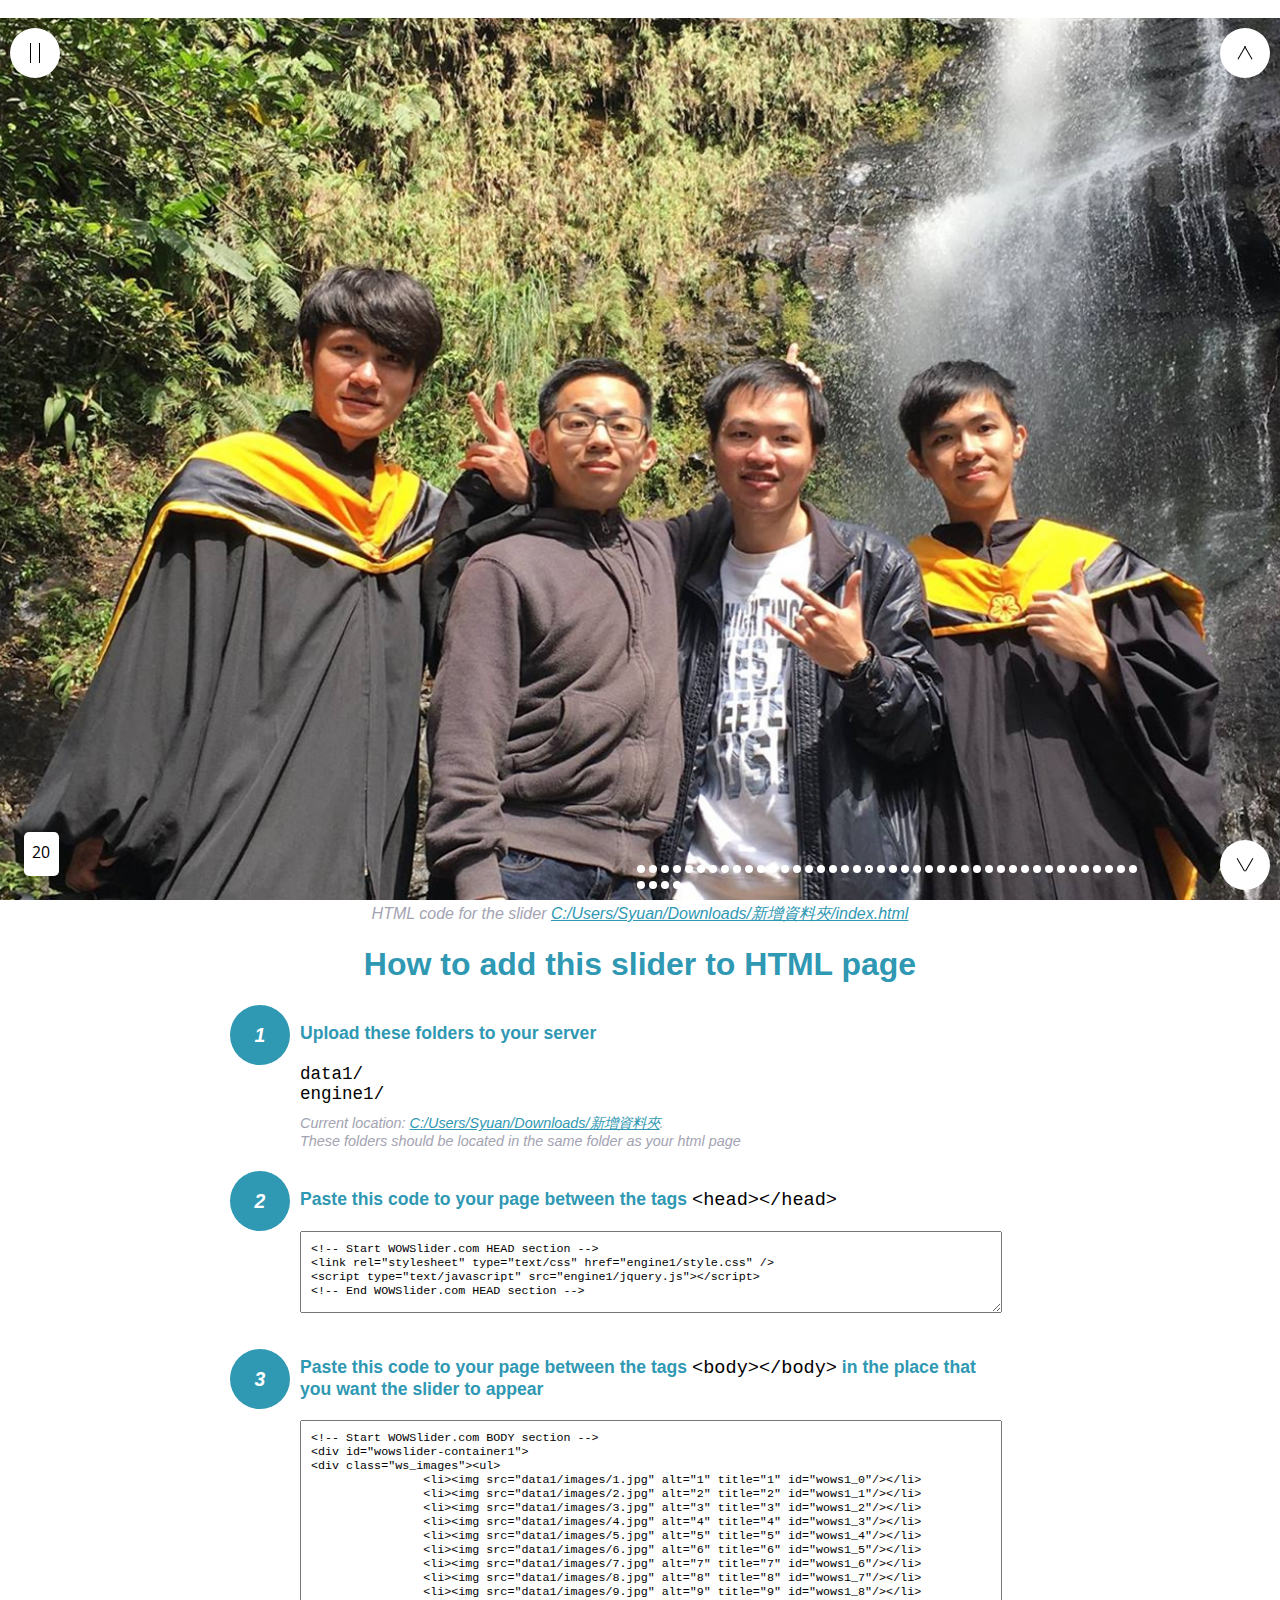
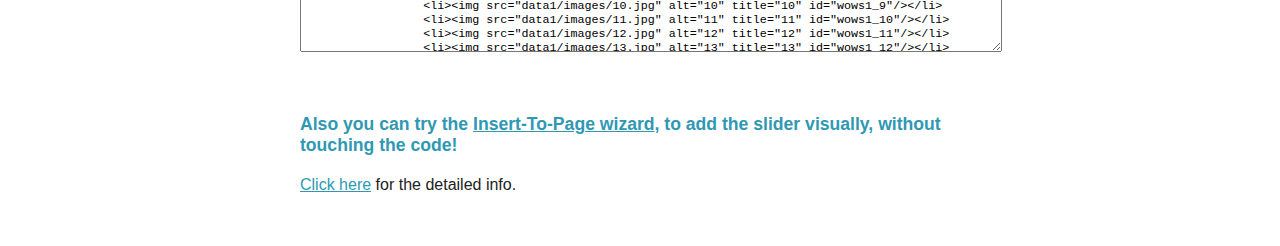
<file: slideshow/index-howto.html>
<!DOCTYPE html>
<html>
<head>
	<title>WOWSlider</title>
	<meta http-equiv="content-type" content="text/html; charset=utf-8" />
	<meta name="description" content="WOWSlider" />
	
	<!-- Start WOWSlider.com HEAD section --> <!-- add to the <head> of your page -->
	<link rel="stylesheet" type="text/css" href="engine1/style.css" />
	<script type="text/javascript" src="engine1/jquery.js"></script>
	<!-- End WOWSlider.com HEAD section -->


<style>
.instuction {
	font-family: sans-serif, Arial;
	display: block;
	margin: 0 auto;
	max-width: 820px;
	width: 100%;
	padding: 0 70px;
	color: #222;
	-webkit-box-sizing: border-box;
	-moz-box-sizing: border-box;
	box-sizing: border-box;
}
.instuction h1 img {
	max-width: 170px;
	vertical-align: middle;
	margin-bottom: 10px;
}
.instuction h1 {
	color: #2F98B3;
	text-align: center;
}
.instuction h2 {
	position: relative;
	font-size: 1.1em;
	color: #2F98B3;
	margin-bottom: 20px;
	margin-top: 40px;
}
.instuction h2 span.num {
	position: absolute;
	left: -70px;
	top: -18px;
	display: inline-block;
	vertical-align: middle;
	font-style: italic;
	font-size: 1.1em;
	width: 60px;
	height: 60px;
	line-height: 60px;
	text-align: center;
	background: #2F98B3;
	color: #fff;
	border-radius: 50%;
}
.instuction .mono {
	color: #000;
	font-family: monospace;
	font-size: 1.3em;
	font-weight: normal;
}
.instuction li.mono {
	font-size: 1.5em;
}

.instuction ul {
	font-size: 0.9em;
	margin-top: 0;
	padding-left: 0;
	list-style: none;
}
.instuction .note {
	color: #A3A3B2;
	font-style: italic;
	padding-top: 10px;
}
.instuction p.note {
	text-align: center;
	padding-top: 0;
	margin-top: 4px;
}
.instuction textarea {
	font-size: 0.9em;
	min-height: 60px;
	padding: 10px;
	margin: 0;
	overflow: auto;
	max-width: 100%;
	width: 100%;
}
.instuction a,
.instuction a:visited {
	color: #2F98B3;
}
</style>


</head>
<body style="margin:auto">

<br>

<!-- Start WOWSlider.com BODY section --> <!-- add to the <body> of your page -->
<div id="wowslider-container1">
<div class="ws_images"><ul>
		<li><img src="data1/images/1.jpg" alt="1" title="1" id="wows1_0"/></li>
		<li><img src="data1/images/2.jpg" alt="2" title="2" id="wows1_1"/></li>
		<li><img src="data1/images/3.jpg" alt="3" title="3" id="wows1_2"/></li>
		<li><img src="data1/images/4.jpg" alt="4" title="4" id="wows1_3"/></li>
		<li><img src="data1/images/5.jpg" alt="5" title="5" id="wows1_4"/></li>
		<li><img src="data1/images/6.jpg" alt="6" title="6" id="wows1_5"/></li>
		<li><img src="data1/images/7.jpg" alt="7" title="7" id="wows1_6"/></li>
		<li><img src="data1/images/8.jpg" alt="8" title="8" id="wows1_7"/></li>
		<li><img src="data1/images/9.jpg" alt="9" title="9" id="wows1_8"/></li>
		<li><img src="data1/images/10.jpg" alt="10" title="10" id="wows1_9"/></li>
		<li><img src="data1/images/11.jpg" alt="11" title="11" id="wows1_10"/></li>
		<li><img src="data1/images/12.jpg" alt="12" title="12" id="wows1_11"/></li>
		<li><img src="data1/images/13.jpg" alt="13" title="13" id="wows1_12"/></li>
		<li><img src="data1/images/14.jpg" alt="14" title="14" id="wows1_13"/></li>
		<li><img src="data1/images/15.jpg" alt="15" title="15" id="wows1_14"/></li>
		<li><img src="data1/images/16.jpg" alt="16" title="16" id="wows1_15"/></li>
		<li><img src="data1/images/17.jpg" alt="17" title="17" id="wows1_16"/></li>
		<li><img src="data1/images/18.jpg" alt="18" title="18" id="wows1_17"/></li>
		<li><img src="data1/images/19.jpg" alt="19" title="19" id="wows1_18"/></li>
		<li><img src="data1/images/20.jpg" alt="20" title="20" id="wows1_19"/></li>
		<li><img src="data1/images/21.jpg" alt="21" title="21" id="wows1_20"/></li>
		<li><img src="data1/images/22.jpg" alt="22" title="22" id="wows1_21"/></li>
		<li><img src="data1/images/23.jpg" alt="23" title="23" id="wows1_22"/></li>
		<li><img src="data1/images/24.jpg" alt="24" title="24" id="wows1_23"/></li>
		<li><img src="data1/images/25.jpg" alt="25" title="25" id="wows1_24"/></li>
		<li><img src="data1/images/26.jpg" alt="26" title="26" id="wows1_25"/></li>
		<li><img src="data1/images/27.jpg" alt="27" title="27" id="wows1_26"/></li>
		<li><img src="data1/images/28.jpg" alt="28" title="28" id="wows1_27"/></li>
		<li><img src="data1/images/29.jpg" alt="29" title="29" id="wows1_28"/></li>
		<li><img src="data1/images/30.jpg" alt="30" title="30" id="wows1_29"/></li>
		<li><img src="data1/images/31.jpg" alt="31" title="31" id="wows1_30"/></li>
		<li><img src="data1/images/32.jpg" alt="32" title="32" id="wows1_31"/></li>
		<li><img src="data1/images/33.jpg" alt="33" title="33" id="wows1_32"/></li>
		<li><img src="data1/images/34.jpg" alt="34" title="34" id="wows1_33"/></li>
		<li><img src="data1/images/35.jpg" alt="35" title="35" id="wows1_34"/></li>
		<li><img src="data1/images/36.jpg" alt="36" title="36" id="wows1_35"/></li>
		<li><img src="data1/images/37.jpg" alt="37" title="37" id="wows1_36"/></li>
		<li><img src="data1/images/38.jpg" alt="38" title="38" id="wows1_37"/></li>
		<li><img src="data1/images/39.jpg" alt="39" title="39" id="wows1_38"/></li>
		<li><img src="data1/images/40.jpg" alt="40" title="40" id="wows1_39"/></li>
		<li><img src="data1/images/41.jpg" alt="41" title="41" id="wows1_40"/></li>
		<li><img src="data1/images/42.jpg" alt="42" title="42" id="wows1_41"/></li>
		<li><img src="data1/images/43.jpg" alt="43" title="43" id="wows1_42"/></li>
		<li><img src="data1/images/44.jpg" alt="44" title="44" id="wows1_43"/></li>
		<li><a href="http://wowslider.net"><img src="data1/images/45.jpg" alt="jquery slideshow" title="45" id="wows1_44"/></a></li>
		<li><img src="data1/images/46.jpg" alt="46" title="46" id="wows1_45"/></li>
	</ul></div>
	<div class="ws_bullets"><div>
		<a href="#" title="1"><span><img src="data1/tooltips/1.jpg" alt="1"/>1</span></a>
		<a href="#" title="2"><span><img src="data1/tooltips/2.jpg" alt="2"/>2</span></a>
		<a href="#" title="3"><span><img src="data1/tooltips/3.jpg" alt="3"/>3</span></a>
		<a href="#" title="4"><span><img src="data1/tooltips/4.jpg" alt="4"/>4</span></a>
		<a href="#" title="5"><span><img src="data1/tooltips/5.jpg" alt="5"/>5</span></a>
		<a href="#" title="6"><span><img src="data1/tooltips/6.jpg" alt="6"/>6</span></a>
		<a href="#" title="7"><span><img src="data1/tooltips/7.jpg" alt="7"/>7</span></a>
		<a href="#" title="8"><span><img src="data1/tooltips/8.jpg" alt="8"/>8</span></a>
		<a href="#" title="9"><span><img src="data1/tooltips/9.jpg" alt="9"/>9</span></a>
		<a href="#" title="10"><span><img src="data1/tooltips/10.jpg" alt="10"/>10</span></a>
		<a href="#" title="11"><span><img src="data1/tooltips/11.jpg" alt="11"/>11</span></a>
		<a href="#" title="12"><span><img src="data1/tooltips/12.jpg" alt="12"/>12</span></a>
		<a href="#" title="13"><span><img src="data1/tooltips/13.jpg" alt="13"/>13</span></a>
		<a href="#" title="14"><span><img src="data1/tooltips/14.jpg" alt="14"/>14</span></a>
		<a href="#" title="15"><span><img src="data1/tooltips/15.jpg" alt="15"/>15</span></a>
		<a href="#" title="16"><span><img src="data1/tooltips/16.jpg" alt="16"/>16</span></a>
		<a href="#" title="17"><span><img src="data1/tooltips/17.jpg" alt="17"/>17</span></a>
		<a href="#" title="18"><span><img src="data1/tooltips/18.jpg" alt="18"/>18</span></a>
		<a href="#" title="19"><span><img src="data1/tooltips/19.jpg" alt="19"/>19</span></a>
		<a href="#" title="20"><span><img src="data1/tooltips/20.jpg" alt="20"/>20</span></a>
		<a href="#" title="21"><span><img src="data1/tooltips/21.jpg" alt="21"/>21</span></a>
		<a href="#" title="22"><span><img src="data1/tooltips/22.jpg" alt="22"/>22</span></a>
		<a href="#" title="23"><span><img src="data1/tooltips/23.jpg" alt="23"/>23</span></a>
		<a href="#" title="24"><span><img src="data1/tooltips/24.jpg" alt="24"/>24</span></a>
		<a href="#" title="25"><span><img src="data1/tooltips/25.jpg" alt="25"/>25</span></a>
		<a href="#" title="26"><span><img src="data1/tooltips/26.jpg" alt="26"/>26</span></a>
		<a href="#" title="27"><span><img src="data1/tooltips/27.jpg" alt="27"/>27</span></a>
		<a href="#" title="28"><span><img src="data1/tooltips/28.jpg" alt="28"/>28</span></a>
		<a href="#" title="29"><span><img src="data1/tooltips/29.jpg" alt="29"/>29</span></a>
		<a href="#" title="30"><span><img src="data1/tooltips/30.jpg" alt="30"/>30</span></a>
		<a href="#" title="31"><span><img src="data1/tooltips/31.jpg" alt="31"/>31</span></a>
		<a href="#" title="32"><span><img src="data1/tooltips/32.jpg" alt="32"/>32</span></a>
		<a href="#" title="33"><span><img src="data1/tooltips/33.jpg" alt="33"/>33</span></a>
		<a href="#" title="34"><span><img src="data1/tooltips/34.jpg" alt="34"/>34</span></a>
		<a href="#" title="35"><span><img src="data1/tooltips/35.jpg" alt="35"/>35</span></a>
		<a href="#" title="36"><span><img src="data1/tooltips/36.jpg" alt="36"/>36</span></a>
		<a href="#" title="37"><span><img src="data1/tooltips/37.jpg" alt="37"/>37</span></a>
		<a href="#" title="38"><span><img src="data1/tooltips/38.jpg" alt="38"/>38</span></a>
		<a href="#" title="39"><span><img src="data1/tooltips/39.jpg" alt="39"/>39</span></a>
		<a href="#" title="40"><span><img src="data1/tooltips/40.jpg" alt="40"/>40</span></a>
		<a href="#" title="41"><span><img src="data1/tooltips/41.jpg" alt="41"/>41</span></a>
		<a href="#" title="42"><span><img src="data1/tooltips/42.jpg" alt="42"/>42</span></a>
		<a href="#" title="43"><span><img src="data1/tooltips/43.jpg" alt="43"/>43</span></a>
		<a href="#" title="44"><span><img src="data1/tooltips/44.jpg" alt="44"/>44</span></a>
		<a href="#" title="45"><span><img src="data1/tooltips/45.jpg" alt="45"/>45</span></a>
		<a href="#" title="46"><span><img src="data1/tooltips/46.jpg" alt="46"/>46</span></a>
	</div></div><div class="ws_script" style="position:absolute;left:-99%"><a href="http://wowslider.com">bootstrap slider</a> by WOWSlider.com v8.7</div>
<div class="ws_shadow"></div>
</div>	
<script type="text/javascript" src="engine1/wowslider.js"></script>
<script type="text/javascript" src="engine1/script.js"></script>
<!-- End WOWSlider.com BODY section -->


<div class="instuction">
	<p class="note">HTML code for the slider <a href="file:///C:/Users/Syuan/Downloads/新增資料夾/index.html">C:/Users/Syuan/Downloads/新增資料夾/index.html</a></p>

	<h1>
		How to add this slider to HTML page
	</h1>

	<h2><span class="num">1</span> Upload these folders to your server</h2>
	<ul>
		<li class="mono">data1/</li>
		<li class="mono">engine1/</li>
		<li class="note">Current location: <a href="file:///C:/Users/Syuan/Downloads/新增資料夾">C:/Users/Syuan/Downloads/新增資料夾</a>. <br>These folders should be located in the same folder as your html page</li>
	</ul>

	<h2><span class="num">2</span> Paste this code to your page between the tags <span class="mono">&lt;head&gt;&lt;/head&gt;</span></h2>
	<textarea onclick="this.select()">&lt;!-- Start WOWSlider.com HEAD section --&gt;
&lt;link rel=&quot;stylesheet&quot; type=&quot;text/css&quot; href=&quot;engine1/style.css&quot; /&gt;
&lt;script type=&quot;text/javascript&quot; src=&quot;engine1/jquery.js&quot;&gt;&lt;/script&gt;
&lt;!-- End WOWSlider.com HEAD section --&gt;</textarea>


	<h2><span class="num" style="top: -8px;">3</span> Paste this code to your page between the tags <span class="mono">&lt;body&gt;&lt;/body&gt;</span> in the place that you want the slider to appear</h2>
	<textarea onclick="this.select()" rows="15">&lt;!-- Start WOWSlider.com BODY section --&gt;
&lt;div id=&quot;wowslider-container1&quot;&gt;
&lt;div class=&quot;ws_images&quot;&gt;&lt;ul&gt;
		&lt;li&gt;&lt;img src=&quot;data1/images/1.jpg&quot; alt=&quot;1&quot; title=&quot;1&quot; id=&quot;wows1_0&quot;/&gt;&lt;/li&gt;
		&lt;li&gt;&lt;img src=&quot;data1/images/2.jpg&quot; alt=&quot;2&quot; title=&quot;2&quot; id=&quot;wows1_1&quot;/&gt;&lt;/li&gt;
		&lt;li&gt;&lt;img src=&quot;data1/images/3.jpg&quot; alt=&quot;3&quot; title=&quot;3&quot; id=&quot;wows1_2&quot;/&gt;&lt;/li&gt;
		&lt;li&gt;&lt;img src=&quot;data1/images/4.jpg&quot; alt=&quot;4&quot; title=&quot;4&quot; id=&quot;wows1_3&quot;/&gt;&lt;/li&gt;
		&lt;li&gt;&lt;img src=&quot;data1/images/5.jpg&quot; alt=&quot;5&quot; title=&quot;5&quot; id=&quot;wows1_4&quot;/&gt;&lt;/li&gt;
		&lt;li&gt;&lt;img src=&quot;data1/images/6.jpg&quot; alt=&quot;6&quot; title=&quot;6&quot; id=&quot;wows1_5&quot;/&gt;&lt;/li&gt;
		&lt;li&gt;&lt;img src=&quot;data1/images/7.jpg&quot; alt=&quot;7&quot; title=&quot;7&quot; id=&quot;wows1_6&quot;/&gt;&lt;/li&gt;
		&lt;li&gt;&lt;img src=&quot;data1/images/8.jpg&quot; alt=&quot;8&quot; title=&quot;8&quot; id=&quot;wows1_7&quot;/&gt;&lt;/li&gt;
		&lt;li&gt;&lt;img src=&quot;data1/images/9.jpg&quot; alt=&quot;9&quot; title=&quot;9&quot; id=&quot;wows1_8&quot;/&gt;&lt;/li&gt;
		&lt;li&gt;&lt;img src=&quot;data1/images/10.jpg&quot; alt=&quot;10&quot; title=&quot;10&quot; id=&quot;wows1_9&quot;/&gt;&lt;/li&gt;
		&lt;li&gt;&lt;img src=&quot;data1/images/11.jpg&quot; alt=&quot;11&quot; title=&quot;11&quot; id=&quot;wows1_10&quot;/&gt;&lt;/li&gt;
		&lt;li&gt;&lt;img src=&quot;data1/images/12.jpg&quot; alt=&quot;12&quot; title=&quot;12&quot; id=&quot;wows1_11&quot;/&gt;&lt;/li&gt;
		&lt;li&gt;&lt;img src=&quot;data1/images/13.jpg&quot; alt=&quot;13&quot; title=&quot;13&quot; id=&quot;wows1_12&quot;/&gt;&lt;/li&gt;
		&lt;li&gt;&lt;img src=&quot;data1/images/14.jpg&quot; alt=&quot;14&quot; title=&quot;14&quot; id=&quot;wows1_13&quot;/&gt;&lt;/li&gt;
		&lt;li&gt;&lt;img src=&quot;data1/images/15.jpg&quot; alt=&quot;15&quot; title=&quot;15&quot; id=&quot;wows1_14&quot;/&gt;&lt;/li&gt;
		&lt;li&gt;&lt;img src=&quot;data1/images/16.jpg&quot; alt=&quot;16&quot; title=&quot;16&quot; id=&quot;wows1_15&quot;/&gt;&lt;/li&gt;
		&lt;li&gt;&lt;img src=&quot;data1/images/17.jpg&quot; alt=&quot;17&quot; title=&quot;17&quot; id=&quot;wows1_16&quot;/&gt;&lt;/li&gt;
		&lt;li&gt;&lt;img src=&quot;data1/images/18.jpg&quot; alt=&quot;18&quot; title=&quot;18&quot; id=&quot;wows1_17&quot;/&gt;&lt;/li&gt;
		&lt;li&gt;&lt;img src=&quot;data1/images/19.jpg&quot; alt=&quot;19&quot; title=&quot;19&quot; id=&quot;wows1_18&quot;/&gt;&lt;/li&gt;
		&lt;li&gt;&lt;img src=&quot;data1/images/20.jpg&quot; alt=&quot;20&quot; title=&quot;20&quot; id=&quot;wows1_19&quot;/&gt;&lt;/li&gt;
		&lt;li&gt;&lt;img src=&quot;data1/images/21.jpg&quot; alt=&quot;21&quot; title=&quot;21&quot; id=&quot;wows1_20&quot;/&gt;&lt;/li&gt;
		&lt;li&gt;&lt;img src=&quot;data1/images/22.jpg&quot; alt=&quot;22&quot; title=&quot;22&quot; id=&quot;wows1_21&quot;/&gt;&lt;/li&gt;
		&lt;li&gt;&lt;img src=&quot;data1/images/23.jpg&quot; alt=&quot;23&quot; title=&quot;23&quot; id=&quot;wows1_22&quot;/&gt;&lt;/li&gt;
		&lt;li&gt;&lt;img src=&quot;data1/images/24.jpg&quot; alt=&quot;24&quot; title=&quot;24&quot; id=&quot;wows1_23&quot;/&gt;&lt;/li&gt;
		&lt;li&gt;&lt;img src=&quot;data1/images/25.jpg&quot; alt=&quot;25&quot; title=&quot;25&quot; id=&quot;wows1_24&quot;/&gt;&lt;/li&gt;
		&lt;li&gt;&lt;img src=&quot;data1/images/26.jpg&quot; alt=&quot;26&quot; title=&quot;26&quot; id=&quot;wows1_25&quot;/&gt;&lt;/li&gt;
		&lt;li&gt;&lt;img src=&quot;data1/images/27.jpg&quot; alt=&quot;27&quot; title=&quot;27&quot; id=&quot;wows1_26&quot;/&gt;&lt;/li&gt;
		&lt;li&gt;&lt;img src=&quot;data1/images/28.jpg&quot; alt=&quot;28&quot; title=&quot;28&quot; id=&quot;wows1_27&quot;/&gt;&lt;/li&gt;
		&lt;li&gt;&lt;img src=&quot;data1/images/29.jpg&quot; alt=&quot;29&quot; title=&quot;29&quot; id=&quot;wows1_28&quot;/&gt;&lt;/li&gt;
		&lt;li&gt;&lt;img src=&quot;data1/images/30.jpg&quot; alt=&quot;30&quot; title=&quot;30&quot; id=&quot;wows1_29&quot;/&gt;&lt;/li&gt;
		&lt;li&gt;&lt;img src=&quot;data1/images/31.jpg&quot; alt=&quot;31&quot; title=&quot;31&quot; id=&quot;wows1_30&quot;/&gt;&lt;/li&gt;
		&lt;li&gt;&lt;img src=&quot;data1/images/32.jpg&quot; alt=&quot;32&quot; title=&quot;32&quot; id=&quot;wows1_31&quot;/&gt;&lt;/li&gt;
		&lt;li&gt;&lt;img src=&quot;data1/images/33.jpg&quot; alt=&quot;33&quot; title=&quot;33&quot; id=&quot;wows1_32&quot;/&gt;&lt;/li&gt;
		&lt;li&gt;&lt;img src=&quot;data1/images/34.jpg&quot; alt=&quot;34&quot; title=&quot;34&quot; id=&quot;wows1_33&quot;/&gt;&lt;/li&gt;
		&lt;li&gt;&lt;img src=&quot;data1/images/35.jpg&quot; alt=&quot;35&quot; title=&quot;35&quot; id=&quot;wows1_34&quot;/&gt;&lt;/li&gt;
		&lt;li&gt;&lt;img src=&quot;data1/images/36.jpg&quot; alt=&quot;36&quot; title=&quot;36&quot; id=&quot;wows1_35&quot;/&gt;&lt;/li&gt;
		&lt;li&gt;&lt;img src=&quot;data1/images/37.jpg&quot; alt=&quot;37&quot; title=&quot;37&quot; id=&quot;wows1_36&quot;/&gt;&lt;/li&gt;
		&lt;li&gt;&lt;img src=&quot;data1/images/38.jpg&quot; alt=&quot;38&quot; title=&quot;38&quot; id=&quot;wows1_37&quot;/&gt;&lt;/li&gt;
		&lt;li&gt;&lt;img src=&quot;data1/images/39.jpg&quot; alt=&quot;39&quot; title=&quot;39&quot; id=&quot;wows1_38&quot;/&gt;&lt;/li&gt;
		&lt;li&gt;&lt;img src=&quot;data1/images/40.jpg&quot; alt=&quot;40&quot; title=&quot;40&quot; id=&quot;wows1_39&quot;/&gt;&lt;/li&gt;
		&lt;li&gt;&lt;img src=&quot;data1/images/41.jpg&quot; alt=&quot;41&quot; title=&quot;41&quot; id=&quot;wows1_40&quot;/&gt;&lt;/li&gt;
		&lt;li&gt;&lt;img src=&quot;data1/images/42.jpg&quot; alt=&quot;42&quot; title=&quot;42&quot; id=&quot;wows1_41&quot;/&gt;&lt;/li&gt;
		&lt;li&gt;&lt;img src=&quot;data1/images/43.jpg&quot; alt=&quot;43&quot; title=&quot;43&quot; id=&quot;wows1_42&quot;/&gt;&lt;/li&gt;
		&lt;li&gt;&lt;img src=&quot;data1/images/44.jpg&quot; alt=&quot;44&quot; title=&quot;44&quot; id=&quot;wows1_43&quot;/&gt;&lt;/li&gt;
		&lt;li&gt;&lt;a href=&quot;http://wowslider.net&quot;&gt;&lt;img src=&quot;data1/images/45.jpg&quot; alt=&quot;jquery slideshow&quot; title=&quot;45&quot; id=&quot;wows1_44&quot;/&gt;&lt;/a&gt;&lt;/li&gt;
		&lt;li&gt;&lt;img src=&quot;data1/images/46.jpg&quot; alt=&quot;46&quot; title=&quot;46&quot; id=&quot;wows1_45&quot;/&gt;&lt;/li&gt;
	&lt;/ul&gt;&lt;/div&gt;
	&lt;div class=&quot;ws_bullets&quot;&gt;&lt;div&gt;
		&lt;a href=&quot;#&quot; title=&quot;1&quot;&gt;&lt;span&gt;&lt;img src=&quot;data1/tooltips/1.jpg&quot; alt=&quot;1&quot;/&gt;1&lt;/span&gt;&lt;/a&gt;
		&lt;a href=&quot;#&quot; title=&quot;2&quot;&gt;&lt;span&gt;&lt;img src=&quot;data1/tooltips/2.jpg&quot; alt=&quot;2&quot;/&gt;2&lt;/span&gt;&lt;/a&gt;
		&lt;a href=&quot;#&quot; title=&quot;3&quot;&gt;&lt;span&gt;&lt;img src=&quot;data1/tooltips/3.jpg&quot; alt=&quot;3&quot;/&gt;3&lt;/span&gt;&lt;/a&gt;
		&lt;a href=&quot;#&quot; title=&quot;4&quot;&gt;&lt;span&gt;&lt;img src=&quot;data1/tooltips/4.jpg&quot; alt=&quot;4&quot;/&gt;4&lt;/span&gt;&lt;/a&gt;
		&lt;a href=&quot;#&quot; title=&quot;5&quot;&gt;&lt;span&gt;&lt;img src=&quot;data1/tooltips/5.jpg&quot; alt=&quot;5&quot;/&gt;5&lt;/span&gt;&lt;/a&gt;
		&lt;a href=&quot;#&quot; title=&quot;6&quot;&gt;&lt;span&gt;&lt;img src=&quot;data1/tooltips/6.jpg&quot; alt=&quot;6&quot;/&gt;6&lt;/span&gt;&lt;/a&gt;
		&lt;a href=&quot;#&quot; title=&quot;7&quot;&gt;&lt;span&gt;&lt;img src=&quot;data1/tooltips/7.jpg&quot; alt=&quot;7&quot;/&gt;7&lt;/span&gt;&lt;/a&gt;
		&lt;a href=&quot;#&quot; title=&quot;8&quot;&gt;&lt;span&gt;&lt;img src=&quot;data1/tooltips/8.jpg&quot; alt=&quot;8&quot;/&gt;8&lt;/span&gt;&lt;/a&gt;
		&lt;a href=&quot;#&quot; title=&quot;9&quot;&gt;&lt;span&gt;&lt;img src=&quot;data1/tooltips/9.jpg&quot; alt=&quot;9&quot;/&gt;9&lt;/span&gt;&lt;/a&gt;
		&lt;a href=&quot;#&quot; title=&quot;10&quot;&gt;&lt;span&gt;&lt;img src=&quot;data1/tooltips/10.jpg&quot; alt=&quot;10&quot;/&gt;10&lt;/span&gt;&lt;/a&gt;
		&lt;a href=&quot;#&quot; title=&quot;11&quot;&gt;&lt;span&gt;&lt;img src=&quot;data1/tooltips/11.jpg&quot; alt=&quot;11&quot;/&gt;11&lt;/span&gt;&lt;/a&gt;
		&lt;a href=&quot;#&quot; title=&quot;12&quot;&gt;&lt;span&gt;&lt;img src=&quot;data1/tooltips/12.jpg&quot; alt=&quot;12&quot;/&gt;12&lt;/span&gt;&lt;/a&gt;
		&lt;a href=&quot;#&quot; title=&quot;13&quot;&gt;&lt;span&gt;&lt;img src=&quot;data1/tooltips/13.jpg&quot; alt=&quot;13&quot;/&gt;13&lt;/span&gt;&lt;/a&gt;
		&lt;a href=&quot;#&quot; title=&quot;14&quot;&gt;&lt;span&gt;&lt;img src=&quot;data1/tooltips/14.jpg&quot; alt=&quot;14&quot;/&gt;14&lt;/span&gt;&lt;/a&gt;
		&lt;a href=&quot;#&quot; title=&quot;15&quot;&gt;&lt;span&gt;&lt;img src=&quot;data1/tooltips/15.jpg&quot; alt=&quot;15&quot;/&gt;15&lt;/span&gt;&lt;/a&gt;
		&lt;a href=&quot;#&quot; title=&quot;16&quot;&gt;&lt;span&gt;&lt;img src=&quot;data1/tooltips/16.jpg&quot; alt=&quot;16&quot;/&gt;16&lt;/span&gt;&lt;/a&gt;
		&lt;a href=&quot;#&quot; title=&quot;17&quot;&gt;&lt;span&gt;&lt;img src=&quot;data1/tooltips/17.jpg&quot; alt=&quot;17&quot;/&gt;17&lt;/span&gt;&lt;/a&gt;
		&lt;a href=&quot;#&quot; title=&quot;18&quot;&gt;&lt;span&gt;&lt;img src=&quot;data1/tooltips/18.jpg&quot; alt=&quot;18&quot;/&gt;18&lt;/span&gt;&lt;/a&gt;
		&lt;a href=&quot;#&quot; title=&quot;19&quot;&gt;&lt;span&gt;&lt;img src=&quot;data1/tooltips/19.jpg&quot; alt=&quot;19&quot;/&gt;19&lt;/span&gt;&lt;/a&gt;
		&lt;a href=&quot;#&quot; title=&quot;20&quot;&gt;&lt;span&gt;&lt;img src=&quot;data1/tooltips/20.jpg&quot; alt=&quot;20&quot;/&gt;20&lt;/span&gt;&lt;/a&gt;
		&lt;a href=&quot;#&quot; title=&quot;21&quot;&gt;&lt;span&gt;&lt;img src=&quot;data1/tooltips/21.jpg&quot; alt=&quot;21&quot;/&gt;21&lt;/span&gt;&lt;/a&gt;
		&lt;a href=&quot;#&quot; title=&quot;22&quot;&gt;&lt;span&gt;&lt;img src=&quot;data1/tooltips/22.jpg&quot; alt=&quot;22&quot;/&gt;22&lt;/span&gt;&lt;/a&gt;
		&lt;a href=&quot;#&quot; title=&quot;23&quot;&gt;&lt;span&gt;&lt;img src=&quot;data1/tooltips/23.jpg&quot; alt=&quot;23&quot;/&gt;23&lt;/span&gt;&lt;/a&gt;
		&lt;a href=&quot;#&quot; title=&quot;24&quot;&gt;&lt;span&gt;&lt;img src=&quot;data1/tooltips/24.jpg&quot; alt=&quot;24&quot;/&gt;24&lt;/span&gt;&lt;/a&gt;
		&lt;a href=&quot;#&quot; title=&quot;25&quot;&gt;&lt;span&gt;&lt;img src=&quot;data1/tooltips/25.jpg&quot; alt=&quot;25&quot;/&gt;25&lt;/span&gt;&lt;/a&gt;
		&lt;a href=&quot;#&quot; title=&quot;26&quot;&gt;&lt;span&gt;&lt;img src=&quot;data1/tooltips/26.jpg&quot; alt=&quot;26&quot;/&gt;26&lt;/span&gt;&lt;/a&gt;
		&lt;a href=&quot;#&quot; title=&quot;27&quot;&gt;&lt;span&gt;&lt;img src=&quot;data1/tooltips/27.jpg&quot; alt=&quot;27&quot;/&gt;27&lt;/span&gt;&lt;/a&gt;
		&lt;a href=&quot;#&quot; title=&quot;28&quot;&gt;&lt;span&gt;&lt;img src=&quot;data1/tooltips/28.jpg&quot; alt=&quot;28&quot;/&gt;28&lt;/span&gt;&lt;/a&gt;
		&lt;a href=&quot;#&quot; title=&quot;29&quot;&gt;&lt;span&gt;&lt;img src=&quot;data1/tooltips/29.jpg&quot; alt=&quot;29&quot;/&gt;29&lt;/span&gt;&lt;/a&gt;
		&lt;a href=&quot;#&quot; title=&quot;30&quot;&gt;&lt;span&gt;&lt;img src=&quot;data1/tooltips/30.jpg&quot; alt=&quot;30&quot;/&gt;30&lt;/span&gt;&lt;/a&gt;
		&lt;a href=&quot;#&quot; title=&quot;31&quot;&gt;&lt;span&gt;&lt;img src=&quot;data1/tooltips/31.jpg&quot; alt=&quot;31&quot;/&gt;31&lt;/span&gt;&lt;/a&gt;
		&lt;a href=&quot;#&quot; title=&quot;32&quot;&gt;&lt;span&gt;&lt;img src=&quot;data1/tooltips/32.jpg&quot; alt=&quot;32&quot;/&gt;32&lt;/span&gt;&lt;/a&gt;
		&lt;a href=&quot;#&quot; title=&quot;33&quot;&gt;&lt;span&gt;&lt;img src=&quot;data1/tooltips/33.jpg&quot; alt=&quot;33&quot;/&gt;33&lt;/span&gt;&lt;/a&gt;
		&lt;a href=&quot;#&quot; title=&quot;34&quot;&gt;&lt;span&gt;&lt;img src=&quot;data1/tooltips/34.jpg&quot; alt=&quot;34&quot;/&gt;34&lt;/span&gt;&lt;/a&gt;
		&lt;a href=&quot;#&quot; title=&quot;35&quot;&gt;&lt;span&gt;&lt;img src=&quot;data1/tooltips/35.jpg&quot; alt=&quot;35&quot;/&gt;35&lt;/span&gt;&lt;/a&gt;
		&lt;a href=&quot;#&quot; title=&quot;36&quot;&gt;&lt;span&gt;&lt;img src=&quot;data1/tooltips/36.jpg&quot; alt=&quot;36&quot;/&gt;36&lt;/span&gt;&lt;/a&gt;
		&lt;a href=&quot;#&quot; title=&quot;37&quot;&gt;&lt;span&gt;&lt;img src=&quot;data1/tooltips/37.jpg&quot; alt=&quot;37&quot;/&gt;37&lt;/span&gt;&lt;/a&gt;
		&lt;a href=&quot;#&quot; title=&quot;38&quot;&gt;&lt;span&gt;&lt;img src=&quot;data1/tooltips/38.jpg&quot; alt=&quot;38&quot;/&gt;38&lt;/span&gt;&lt;/a&gt;
		&lt;a href=&quot;#&quot; title=&quot;39&quot;&gt;&lt;span&gt;&lt;img src=&quot;data1/tooltips/39.jpg&quot; alt=&quot;39&quot;/&gt;39&lt;/span&gt;&lt;/a&gt;
		&lt;a href=&quot;#&quot; title=&quot;40&quot;&gt;&lt;span&gt;&lt;img src=&quot;data1/tooltips/40.jpg&quot; alt=&quot;40&quot;/&gt;40&lt;/span&gt;&lt;/a&gt;
		&lt;a href=&quot;#&quot; title=&quot;41&quot;&gt;&lt;span&gt;&lt;img src=&quot;data1/tooltips/41.jpg&quot; alt=&quot;41&quot;/&gt;41&lt;/span&gt;&lt;/a&gt;
		&lt;a href=&quot;#&quot; title=&quot;42&quot;&gt;&lt;span&gt;&lt;img src=&quot;data1/tooltips/42.jpg&quot; alt=&quot;42&quot;/&gt;42&lt;/span&gt;&lt;/a&gt;
		&lt;a href=&quot;#&quot; title=&quot;43&quot;&gt;&lt;span&gt;&lt;img src=&quot;data1/tooltips/43.jpg&quot; alt=&quot;43&quot;/&gt;43&lt;/span&gt;&lt;/a&gt;
		&lt;a href=&quot;#&quot; title=&quot;44&quot;&gt;&lt;span&gt;&lt;img src=&quot;data1/tooltips/44.jpg&quot; alt=&quot;44&quot;/&gt;44&lt;/span&gt;&lt;/a&gt;
		&lt;a href=&quot;#&quot; title=&quot;45&quot;&gt;&lt;span&gt;&lt;img src=&quot;data1/tooltips/45.jpg&quot; alt=&quot;45&quot;/&gt;45&lt;/span&gt;&lt;/a&gt;
		&lt;a href=&quot;#&quot; title=&quot;46&quot;&gt;&lt;span&gt;&lt;img src=&quot;data1/tooltips/46.jpg&quot; alt=&quot;46&quot;/&gt;46&lt;/span&gt;&lt;/a&gt;
	&lt;/div&gt;&lt;/div&gt;&lt;div class=&quot;ws_script&quot; style=&quot;position:absolute;left:-99%&quot;&gt;&lt;a href=&quot;http://wowslider.com&quot;&gt;bootstrap slider&lt;/a&gt; by WOWSlider.com v8.7&lt;/div&gt;
&lt;div class=&quot;ws_shadow&quot;&gt;&lt;/div&gt;
&lt;/div&gt;	
&lt;script type=&quot;text/javascript&quot; src=&quot;engine1/wowslider.js&quot;&gt;&lt;/script&gt;
&lt;script type=&quot;text/javascript&quot; src=&quot;engine1/script.js&quot;&gt;&lt;/script&gt;
&lt;!-- End WOWSlider.com BODY section --&gt;</textarea>

<br><br>
<h2>Also you can try the <a href="http://wowslider.com/help/add-wowslider-to-page-2.html" target="_blank">Insert-To-Page wizard</a>, to add the slider visually, without touching the code!</h2>
<p>
	<a href="http://wowslider.com/help/add-wowslider-to-page-2.html" target="_blank">Click here</a> for the detailed info.
</p>
</div>

<br><br>
</body>
</html>
</file>
<file: slideshow/engine1/style.css>
/*
 *	generated by WOW Slider 8.7
 *	template Zippy
 */
@import url(https://fonts.googleapis.com/css?family=Khula&subset=latin,devanagari,latin-ext);
#wowslider-container1 { 
	display: block;
	zoom: 1; 
	position: relative;
	width: 100%;
	max-width: 100%;
	max-height:none;
	margin:0px auto 0px;
	z-index:90;
	text-align:left; /* reset align=center */
	font-size: 10px;
	text-shadow: none; /* fix some user styles */

	/* reset box-sizing (to boostrap friendly) */
	-webkit-box-sizing: content-box;
	-moz-box-sizing: content-box;
	box-sizing: content-box; 
}
* html #wowslider-container1{ width:640px }
#wowslider-container1 .ws_images ul{
	position:relative;
	width: 10000%; 
	height:100%;
	left:0;
	list-style:none;
	margin:0;
	padding:0;
	border-spacing:0;
	overflow: visible;
	/*table-layout:fixed;*/
}
#wowslider-container1 .ws_images ul li{
	position: relative;
	width:1%;
	height:100%;
	line-height:0; /*opera*/
	overflow: hidden;
	float:left;
	/*font-size:0;*/
	padding:0 0 0 0 !important;
	margin:0 0 0 0 !important;
}

#wowslider-container1 .ws_images{
	position: relative;
	left:0;
	top:0;
	height:100%;
	max-height:none;
	max-width: 100%;
	vertical-align: top;
	border:none;
	overflow: hidden;
}
#wowslider-container1 .ws_images ul a{
	width:100%;
	height:100%;
	max-height:none;
	display:block;
	color:transparent;
}
#wowslider-container1 img{
	max-width: none !important;
}
#wowslider-container1 .ws_images .ws_list img,
#wowslider-container1 .ws_images > div > img{
	width:100%;
	border:none 0;
	max-width: none;
	padding:0;
	margin:0;
}
#wowslider-container1 .ws_images > div > img {
	max-height:none;
}

#wowslider-container1 .ws_images iframe {
	position: absolute;
	z-index: -1;
}

#wowslider-container1 .ws-title > div {
	display: inline-block !important;
}

#wowslider-container1 a{ 
	text-decoration: none; 
	outline: none; 
	border: none; 
}

#wowslider-container1  .ws_bullets { 
	float: left;
	position:absolute;
	z-index:70;
}
#wowslider-container1  .ws_bullets div{
	position:relative;
	float:left;
	font-size: 0px;
}
/* compatibility with Joomla styles */
#wowslider-container1  .ws_bullets a {
	line-height: 0;
}

#wowslider-container1  .ws_script{
	display:none;
}
#wowslider-container1 sound, 
#wowslider-container1 object{
	position:absolute;
}

/* prevent some of users reset styles */
#wowslider-container1 .ws_effect {
	position: static;
	width: 100%;
	height: 100%;
}

#wowslider-container1 .ws_photoItem {
	border: 2em solid #fff;
	margin-left: -2em;
	margin-top: -2em;
}
#wowslider-container1 .ws_cube_side {
	background: #A6A5A9;
}


#wowslider-container1.ws_gestures {
	cursor: -webkit-grab;
	cursor: -moz-grab;
	cursor: url("[data-uri]"), move;
}
#wowslider-container1.ws_gestures.ws_grabbing {
	cursor: -webkit-grabbing;
	cursor: -moz-grabbing;
	cursor: url("[data-uri]"), move;
}

/* hide controls when video start play */
#wowslider-container1.ws_video_playing .ws_bullets,
#wowslider-container1.ws_video_playing .ws_fullscreen,
#wowslider-container1.ws_video_playing .ws_next,
#wowslider-container1.ws_video_playing .ws_prev {
	display: none;
}


/* youtube/vimeo buttons */
#wowslider-container1 .ws_video_btn {
	position: absolute;
	display: none;
	cursor: pointer;
	top: 0;
	left: 0;
	width: 100%;
	height: 100%;
	z-index: 55;
}
#wowslider-container1 .ws_video_btn.ws_youtube,
#wowslider-container1 .ws_video_btn.ws_vimeo {
	display: block;
}
#wowslider-container1 .ws_video_btn div {
	position: absolute;
	background-image: url(./playvideo.png);
	background-size: 200%;
	top: 50%;
	left: 50%;
	width: 7em;
	height: 5em;
	margin-left: -3.5em;
	margin-top: -2.5em;
}
#wowslider-container1 .ws_video_btn.ws_youtube div {
	background-position: 0 0;
}
#wowslider-container1 .ws_video_btn.ws_youtube:hover div {
	background-position: 100% 0;
}
#wowslider-container1 .ws_video_btn.ws_vimeo div {
	background-position: 0 100%;
}
#wowslider-container1 .ws_video_btn.ws_vimeo:hover div {
	background-position: 100% 100%;
}

#wowslider-container1 .ws_playpause.ws_hide {
	display: none !important;
}
@font-face {
  font-family: 'ws-fullscreen';
  src: url('fullscreen.eot');
  src: url('fullscreen.eot#iefix') format('embedded-opentype'),
       url('fullscreen.svg#ws-fullscreen') format('svg');
  font-weight: normal;
  font-style: normal;
}
@font-face {
  font-family: 'ws-fullscreen';
  src: url('[data-uri]') format('woff'),
       url('[data-uri]') format('truetype');
}

#wowslider-container1 .ws_fullscreen {
	display: none;
	position: absolute;
	font-family: "ws-fullscreen";
	top: .5em;
	right: .5em;
	font-size: 2.25em;
	z-index: 61;
	color: #fff;
}
#wowslider-container1:hover .ws_fullscreen {
	display: block;
}
#wowslider-container1 .ws_fullscreen:after {
	content: '\e800';
}

#wowslider-container1 .ws_bullets {
	margin-right: 6em;
}

.ws_fs_wrapper {
	width:100%;
	height: 100%;
	background: #181818;
}

.ws_fs_wrapper > #wowslider-container1 {
	margin:0 auto;
	max-width: 100%;
	max-height: none;
	width: 100%;
	top: 50%;
	-webkit-transform: translateY(-50%);
	transform: translateY(-50%);
}
.ws_fs_wrapper > #wowslider-container1 .ws_images,
.ws_fs_wrapper > #wowslider-container1 .ws_images > div > img {
	max-width: none;
	max-height: none;
}

/*
.ws_fs_wrapper > #wowslider-container1 .ws_fullscreen {
	position: fixed;
	display: block;
}
*/
.ws_fs_wrapper > #wowslider-container1 .ws_fullscreen:after {
	content: '\e801';
}

.ws_fs_wrapper > #wowslider-container1 {
	border: 0;
	outline: 0;
	-webkit-box-shadow: none;
	-moz-box-shadow: none;
	box-shadow: none; 
}#wowslider-container1  .ws_bullets { 
	padding: 3px;
  max-width: 40%;
}
#wowslider-container1 .ws_bullets a { 
	position:relative;
	display: inline-block;
	margin: 4px 2px;
	padding: 4px;
	width: 0;
	border-radius: 50%;
	background-color: #ffffff;
}
#wowslider-container1 .ws_bullets a.ws_selbull:after,
#wowslider-container1 .ws_bullets a.ws_overbull:after{
	position: absolute;
	content:'';
	top: 50%;
	left: 50%;
	width: 2px;
	height: 2px;
	margin-left: -1px;
	margin-top: -1px;
	background-color: #000;
	
	border-radius: 50%;
}




/* arrows */
#wowslider-container1 a.ws_next, #wowslider-container1 a.ws_prev {
	position:absolute;
	z-index:60;
	color: #000;
	background-color: #ffffff;
	overflow: hidden;
	width: 5em;
	height: 5em;
	right: 1em;
	border-radius: 50%;
	
	-webkit-transition: all .4s ease;
  	transition: all .4s ease;
}
#wowslider-container1 a.ws_next {
	bottom: 1em;
}
#wowslider-container1 a.ws_prev {
	top: 1em;
}

#wowslider-container1 a.ws_prev > span,
#wowslider-container1 a.ws_next > span {
  display: block;
  position: absolute;
  top: 0; left: 0; right: 0; bottom: 0;
  -webkit-transition: -webkit-transform 300ms ease-in-out;
  transition: -webkit-transform 300ms ease-in-out, transform 300ms ease-in-out;
}
#wowslider-container1 a.ws_prev:hover > span {
  -webkit-transform: translateY(2px);
  -ms-transform: translateY(2px);
  transform: translateY(2px);
}
#wowslider-container1 a.ws_next:hover > span {
  -webkit-transform: translateY(-2px);
  -ms-transform: translateY(-2px);
  transform: translateY(-2px);
}


/* prev */
#wowslider-container1 a.ws_prev > span i,
#wowslider-container1 a.ws_prev > span b {
  position: absolute;
  left: 2.5em;
  top: 1.8em;
  width: 1.5em;
  height: 1px;
  background: #000;

  -webkit-transition: -webkit-transform 300ms ease-in-out;
  transition: -webkit-transform 300ms ease-in-out, transform 300ms ease-in-out;
}
#wowslider-container1 a.ws_prev > span i {
  -webkit-transform: rotate(60deg);
  -ms-transform: rotate(60deg);
  transform: rotate(60deg);

  -webkit-transform-origin: 0 0;
  -ms-transform-origin: 0 0;
  transform-origin: 0 0;
}
#wowslider-container1 a.ws_prev:hover > span i {
  -webkit-transform: rotate(25deg);
  -ms-transform: rotate(25deg);
  transform: rotate(25deg);
}
#wowslider-container1 a.ws_prev > span b {
  -webkit-transform: rotate(-60deg);
  -ms-transform: rotate(-60deg);
  transform: rotate(-60deg);

  -webkit-transform-origin: 100% 0;
  -ms-transform-origin: 100% 0;
  transform-origin: 100% 0;
}
#wowslider-container1 a.ws_prev:hover > span b {
  -webkit-transform: rotate(-25deg);
  -ms-transform: rotate(-25deg);
  transform: rotate(-25deg);
}



/* next */
#wowslider-container1 a.ws_next > span i,
#wowslider-container1 a.ws_next > span b {
  position: absolute;
  bottom: 1.8em;
  left: 2.5em;
  width: 1.5em;
  height: 1px;
  background: #000;
  -webkit-transition: -webkit-transform 300ms ease-in-out;
  transition: -webkit-transform 300ms ease-in-out, transform 300ms ease-in-out;
}
#wowslider-container1 a.ws_next > span i {
  -webkit-transform: rotate(-60deg);
  -ms-transform: rotate(-60deg);
  transform: rotate(-60deg);

  -webkit-transform-origin: 0 0;
  -ms-transform-origin: 0 0;
  transform-origin: 0 0;
}
#wowslider-container1 a.ws_next:hover > span i {
  -webkit-transform: rotate(-25deg);
  -ms-transform: rotate(-25deg);
  transform: rotate(-25deg);
}
#wowslider-container1 a.ws_next > span b {
  -webkit-transform: rotate(60deg);
  -ms-transform: rotate(60deg);
  transform: rotate(60deg);

  -webkit-transform-origin: 100% 0;
  -ms-transform-origin: 100% 0;
  transform-origin: 100% 0;
}
#wowslider-container1 a.ws_next:hover > span b {
  -webkit-transform: rotate(25deg);
  -ms-transform: rotate(25deg);
  transform: rotate(25deg);
}
#wowslider-container1 a.ws_prev > span b,
#wowslider-container1 a.ws_next > span b {
  margin-left: -1.5em;
}













/*playpause*/
#wowslider-container1 .ws_playpause {
	position:absolute;
	top: 1em;
	left: 1em;
	background-color: #ffffff;
	z-index: 59;
	text-decoration: none;
	width: 5em;
	height: 5em;
	border-radius: 50%;
	overflow: hidden;
}
#wowslider-container1 .ws_playpause:after{
	display: block;
	text-align: center;
}

#wowslider-container1 .ws_playpause > span {
  display: block;
  position: absolute;
  top: 0; left: 0; right: 0; bottom: 0;
  -webkit-transition: -webkit-transform 300ms ease-in-out;
  transition: -webkit-transform 300ms ease-in-out, transform 300ms ease-in-out;
}




/* pause */
#wowslider-container1 .ws_pause span i,
#wowslider-container1 .ws_pause span b {
  position: absolute;
  top: 1.5em;
  width: 1px;
  height: 2em;
  background: #000;

  -webkit-transition: -webkit-transform 300ms ease-in-out;
  transition: -webkit-transform 300ms ease-in-out, transform 300ms ease-in-out;
}
#wowslider-container1 .ws_pause span i {
  left: 2.2em;
}
#wowslider-container1 .ws_pause span b {
  right: 2.2em;
}

#wowslider-container1 .ws_pause span i {
  -webkit-transform: translateX(-2px);
  -ms-transform: translateX(-2px);
  transform: translateX(-2px);
}
#wowslider-container1 .ws_pause span b {
  -webkit-transform: translateX(2px);
  -ms-transform: translateX(2px);
  transform: translateX(2px);
}



/* play */
#wowslider-container1 .ws_play span:after {
  content: '';
  position: absolute;
  top: 1.6em;
  left: 2.1em;
  width: 1px;
  height: 1.9em;
  background: #000;
}
#wowslider-container1 .ws_play span i,
#wowslider-container1 .ws_play span b {
  position: absolute;
  top: 2.5em;
  left: 1.8em;
  width: 1.5em;
  height: 1px;
  background: #000;
}
#wowslider-container1 .ws_play span i {
  -webkit-transform: rotate(-40deg);
  -ms-transform: rotate(-40deg);
  transform: rotate(-40deg);

  -webkit-transform-origin: 100% 0;
  -ms-transform-origin: 100% 0;
  transform-origin: 100% 0;
}

#wowslider-container1 .ws_play span b {
  -webkit-transform: rotate(40deg);
  -ms-transform: rotate(40deg);
  transform: rotate(40deg);

  -webkit-transform-origin: 100% 0;
  -ms-transform-origin: 100% 0;
  transform-origin: 100% 0;
}/* bottom center */
#wowslider-container1  .ws_bullets {
	bottom:4px;
	left: auto;
	right: 7em;
}
#wowslider-container1 .ws_bulframe span{
	visibility: visible;
	opacity: 1;
	position: absolute;
	width: 0; 
	height: 0; 
	border-left: 7px solid transparent;
	border-right: 7px solid transparent;
	border-top: 7px solid #ffffff;

	bottom:-8px;
	margin-left:-7px;
	left:43px;
}#wowslider-container1 .ws-title{
	position: absolute;	
	font: 1.4em 'Khula',sans-serif;
	margin-right:10em;
	z-index: 50;
    color: #FFFFFF;
	left: 0.7em;
	bottom: 0.7em;
	background: none;
	padding: 1em;
	top: auto;
	opacity: 1;
	max-width: 40%;
}
#wowslider-container1 .ws-title div,#wowslider-container1 .ws-title span{
	display:inline-block;
	padding: 0.5em;
	text-transform: uppercase;
	background-color:#ffffff;
	color:#000;
}
#wowslider-container1 .ws-title div{
	display:block;
	margin-top:0.5em;
	font-size: 1.1em;
	padding: 0.7em;
	line-height: 1.15em;
	
	border-radius: 0.3em;
}
#wowslider-container1 .ws-title span{
	font-size: 1.2em;
	border-radius: 0.3em;
}#wowslider-container1 .ws_images > ul{
	animation: wsBasic 184s infinite;
	-moz-animation: wsBasic 184s infinite;
	-webkit-animation: wsBasic 184s infinite;
}
@keyframes wsBasic{0%{left:-0%} 1.09%{left:-0%} 2.17%{left:-100%} 3.26%{left:-100%} 4.35%{left:-200%} 5.43%{left:-200%} 6.52%{left:-300%} 7.61%{left:-300%} 8.7%{left:-400%} 9.78%{left:-400%} 10.87%{left:-500%} 11.96%{left:-500%} 13.04%{left:-600%} 14.13%{left:-600%} 15.22%{left:-700%} 16.3%{left:-700%} 17.39%{left:-800%} 18.48%{left:-800%} 19.57%{left:-900%} 20.65%{left:-900%} 21.74%{left:-1000%} 22.83%{left:-1000%} 23.91%{left:-1100%} 25%{left:-1100%} 26.09%{left:-1200%} 27.17%{left:-1200%} 28.26%{left:-1300%} 29.35%{left:-1300%} 30.43%{left:-1400%} 31.52%{left:-1400%} 32.61%{left:-1500%} 33.7%{left:-1500%} 34.78%{left:-1600%} 35.87%{left:-1600%} 36.96%{left:-1700%} 38.04%{left:-1700%} 39.13%{left:-1800%} 40.22%{left:-1800%} 41.3%{left:-1900%} 42.39%{left:-1900%} 43.48%{left:-2000%} 44.57%{left:-2000%} 45.65%{left:-2100%} 46.74%{left:-2100%} 47.83%{left:-2200%} 48.91%{left:-2200%} 50%{left:-2300%} 51.09%{left:-2300%} 52.17%{left:-2400%} 53.26%{left:-2400%} 54.35%{left:-2500%} 55.43%{left:-2500%} 56.52%{left:-2600%} 57.61%{left:-2600%} 58.7%{left:-2700%} 59.78%{left:-2700%} 60.87%{left:-2800%} 61.96%{left:-2800%} 63.04%{left:-2900%} 64.13%{left:-2900%} 65.22%{left:-3000%} 66.3%{left:-3000%} 67.39%{left:-3100%} 68.48%{left:-3100%} 69.57%{left:-3200%} 70.65%{left:-3200%} 71.74%{left:-3300%} 72.83%{left:-3300%} 73.91%{left:-3400%} 75%{left:-3400%} 76.09%{left:-3500%} 77.17%{left:-3500%} 78.26%{left:-3600%} 79.35%{left:-3600%} 80.43%{left:-3700%} 81.52%{left:-3700%} 82.61%{left:-3800%} 83.7%{left:-3800%} 84.78%{left:-3900%} 85.87%{left:-3900%} 86.96%{left:-4000%} 88.04%{left:-4000%} 89.13%{left:-4100%} 90.22%{left:-4100%} 91.3%{left:-4200%} 92.39%{left:-4200%} 93.48%{left:-4300%} 94.57%{left:-4300%} 95.65%{left:-4400%} 96.74%{left:-4400%} 97.83%{left:-4500%} 98.91%{left:-4500%} }
@-moz-keyframes wsBasic{0%{left:-0%} 1.09%{left:-0%} 2.17%{left:-100%} 3.26%{left:-100%} 4.35%{left:-200%} 5.43%{left:-200%} 6.52%{left:-300%} 7.61%{left:-300%} 8.7%{left:-400%} 9.78%{left:-400%} 10.87%{left:-500%} 11.96%{left:-500%} 13.04%{left:-600%} 14.13%{left:-600%} 15.22%{left:-700%} 16.3%{left:-700%} 17.39%{left:-800%} 18.48%{left:-800%} 19.57%{left:-900%} 20.65%{left:-900%} 21.74%{left:-1000%} 22.83%{left:-1000%} 23.91%{left:-1100%} 25%{left:-1100%} 26.09%{left:-1200%} 27.17%{left:-1200%} 28.26%{left:-1300%} 29.35%{left:-1300%} 30.43%{left:-1400%} 31.52%{left:-1400%} 32.61%{left:-1500%} 33.7%{left:-1500%} 34.78%{left:-1600%} 35.87%{left:-1600%} 36.96%{left:-1700%} 38.04%{left:-1700%} 39.13%{left:-1800%} 40.22%{left:-1800%} 41.3%{left:-1900%} 42.39%{left:-1900%} 43.48%{left:-2000%} 44.57%{left:-2000%} 45.65%{left:-2100%} 46.74%{left:-2100%} 47.83%{left:-2200%} 48.91%{left:-2200%} 50%{left:-2300%} 51.09%{left:-2300%} 52.17%{left:-2400%} 53.26%{left:-2400%} 54.35%{left:-2500%} 55.43%{left:-2500%} 56.52%{left:-2600%} 57.61%{left:-2600%} 58.7%{left:-2700%} 59.78%{left:-2700%} 60.87%{left:-2800%} 61.96%{left:-2800%} 63.04%{left:-2900%} 64.13%{left:-2900%} 65.22%{left:-3000%} 66.3%{left:-3000%} 67.39%{left:-3100%} 68.48%{left:-3100%} 69.57%{left:-3200%} 70.65%{left:-3200%} 71.74%{left:-3300%} 72.83%{left:-3300%} 73.91%{left:-3400%} 75%{left:-3400%} 76.09%{left:-3500%} 77.17%{left:-3500%} 78.26%{left:-3600%} 79.35%{left:-3600%} 80.43%{left:-3700%} 81.52%{left:-3700%} 82.61%{left:-3800%} 83.7%{left:-3800%} 84.78%{left:-3900%} 85.87%{left:-3900%} 86.96%{left:-4000%} 88.04%{left:-4000%} 89.13%{left:-4100%} 90.22%{left:-4100%} 91.3%{left:-4200%} 92.39%{left:-4200%} 93.48%{left:-4300%} 94.57%{left:-4300%} 95.65%{left:-4400%} 96.74%{left:-4400%} 97.83%{left:-4500%} 98.91%{left:-4500%} }
@-webkit-keyframes wsBasic{0%{left:-0%} 1.09%{left:-0%} 2.17%{left:-100%} 3.26%{left:-100%} 4.35%{left:-200%} 5.43%{left:-200%} 6.52%{left:-300%} 7.61%{left:-300%} 8.7%{left:-400%} 9.78%{left:-400%} 10.87%{left:-500%} 11.96%{left:-500%} 13.04%{left:-600%} 14.13%{left:-600%} 15.22%{left:-700%} 16.3%{left:-700%} 17.39%{left:-800%} 18.48%{left:-800%} 19.57%{left:-900%} 20.65%{left:-900%} 21.74%{left:-1000%} 22.83%{left:-1000%} 23.91%{left:-1100%} 25%{left:-1100%} 26.09%{left:-1200%} 27.17%{left:-1200%} 28.26%{left:-1300%} 29.35%{left:-1300%} 30.43%{left:-1400%} 31.52%{left:-1400%} 32.61%{left:-1500%} 33.7%{left:-1500%} 34.78%{left:-1600%} 35.87%{left:-1600%} 36.96%{left:-1700%} 38.04%{left:-1700%} 39.13%{left:-1800%} 40.22%{left:-1800%} 41.3%{left:-1900%} 42.39%{left:-1900%} 43.48%{left:-2000%} 44.57%{left:-2000%} 45.65%{left:-2100%} 46.74%{left:-2100%} 47.83%{left:-2200%} 48.91%{left:-2200%} 50%{left:-2300%} 51.09%{left:-2300%} 52.17%{left:-2400%} 53.26%{left:-2400%} 54.35%{left:-2500%} 55.43%{left:-2500%} 56.52%{left:-2600%} 57.61%{left:-2600%} 58.7%{left:-2700%} 59.78%{left:-2700%} 60.87%{left:-2800%} 61.96%{left:-2800%} 63.04%{left:-2900%} 64.13%{left:-2900%} 65.22%{left:-3000%} 66.3%{left:-3000%} 67.39%{left:-3100%} 68.48%{left:-3100%} 69.57%{left:-3200%} 70.65%{left:-3200%} 71.74%{left:-3300%} 72.83%{left:-3300%} 73.91%{left:-3400%} 75%{left:-3400%} 76.09%{left:-3500%} 77.17%{left:-3500%} 78.26%{left:-3600%} 79.35%{left:-3600%} 80.43%{left:-3700%} 81.52%{left:-3700%} 82.61%{left:-3800%} 83.7%{left:-3800%} 84.78%{left:-3900%} 85.87%{left:-3900%} 86.96%{left:-4000%} 88.04%{left:-4000%} 89.13%{left:-4100%} 90.22%{left:-4100%} 91.3%{left:-4200%} 92.39%{left:-4200%} 93.48%{left:-4300%} 94.57%{left:-4300%} 95.65%{left:-4400%} 96.74%{left:-4400%} 97.83%{left:-4500%} 98.91%{left:-4500%} }

#wowslider-container1 .ws_bullets  a img{
	text-indent:0;
	display:block;
	bottom:5px;
	left:-43px;
	visibility:hidden;
	position:absolute;
    border: 1px solid #ffffff;
	max-width:none;
}
#wowslider-container1 .ws_bullets a:hover img{
	visibility:visible;
}

#wowslider-container1 .ws_bulframe div div{
	height:48px;
	overflow:visible;
	position:relative;
}
#wowslider-container1 .ws_bulframe div {
	left:0;
	overflow:hidden;
	position:relative;
	width:85px;
	background-color:#ffffff;
}
#wowslider-container1  .ws_bullets .ws_bulframe{
	display:none;
	bottom:20px;
	overflow:visible;
	position:absolute;
	cursor:pointer;
    border: 3px solid #ffffff;
}#wowslider-container1 .ws_bulframe div div{
	height: auto;
}

@media all and (max-width:760px) {
	#wowslider-container1 .ws_fullscreen {
		display: block;
	}
}
@media all and (max-width:400px){
	#wowslider-container1 .ws_controls,
	#wowslider-container1 .ws_bullets,
	#wowslider-container1 .ws_thumbs{
		display: none
	}
}
</file>
